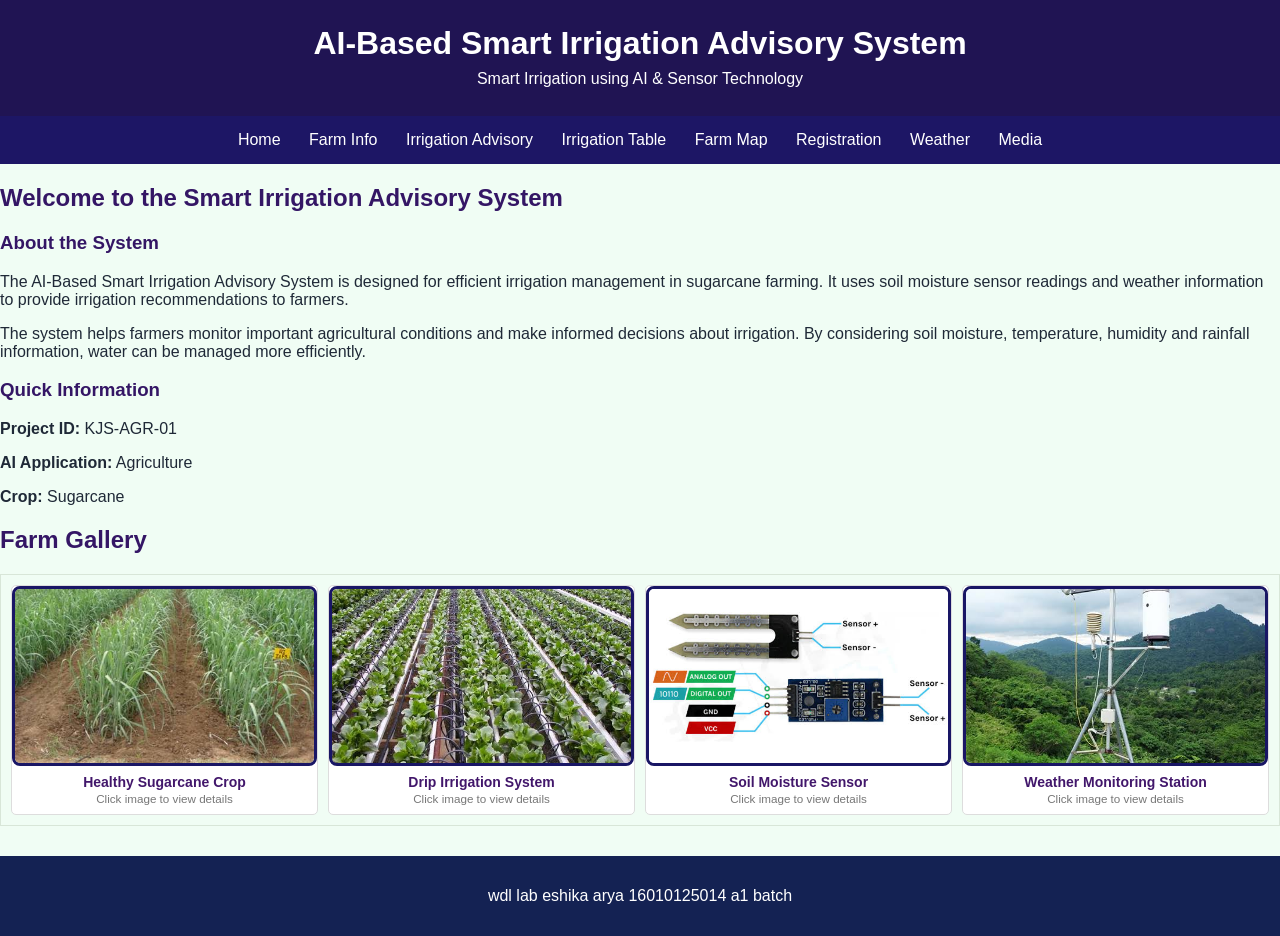
<file: index.html>
<!DOCTYPE html>
<html lang="en">

<head>
    <meta charset="UTF-8">

    <title>AI-Based Smart Irrigation Advisory System</title>

    <link rel="stylesheet" href="style.css">
    <link rel="stylesheet" href="layout.css">

    <style>
        .gallery {
            display: flex;
            gap: 10px;
            justify-content: space-between;
            flex-wrap: wrap;
            border: 1px solid #d8e6d8;
            padding: 10px;
            margin-top: 20px;
        }

        .gallery figure {
            flex: 1;
            min-width: 200px;
            margin: 0;
            background-color: white;
            border: 1px solid #ddd;
            border-radius: 5px;
            overflow: hidden;
            text-align: center;
        }

        .gallery img {
            width: 100%;
            height: 180px;
            object-fit: cover;
            display: block;
            cursor: pointer;
            transition: transform 0.3s;
        }

        .gallery img:hover {
            transform: scale(1.03);
        }

        .gallery figcaption {
            padding: 8px;
            color: #42176b;
            font-size: 14px;
        }

        .gallery small {
            color: #777;
        }

        .modal {
            display: none;
            position: fixed;
            z-index: 1000;
            left: 0;
            top: 0;
            width: 100%;
            height: 100%;
            background-color: rgba(0, 0, 0, 0.6);
        }

        .modal-content {
            background-color: white;
            width: 60%;
            max-width: 600px;
            margin: 12% auto;
            padding: 25px;
            border-radius: 8px;
            text-align: center;
        }

        .close {
            float: right;
            font-size: 28px;
            font-weight: bold;
            cursor: pointer;
        }
    </style>
</head>

<body>

<header>
    <h1>AI-Based Smart Irrigation Advisory System</h1>
    <p>Smart Irrigation using AI &amp; Sensor Technology</p>
</header>

<nav>
    <ul>
        <li><a href="index.html">Home</a></li>
        <li><a href="farm-info.html">Farm Info</a></li>
        <li><a href="advisory.html">Irrigation Advisory</a></li>
        <li><a href="irrigation-table.html">Irrigation Table</a></li>
        <li><a href="plot-map.html">Farm Map</a></li>
        <li><a href="registration.html">Registration</a></li>
        <li><a href="weather.html">Weather</a></li>
        <li><a href="media.html">Media</a></li>
    </ul>
</nav>

<main>

    <section>

        <h2>Welcome to the Smart Irrigation Advisory System</h2>

        <article>

            <h3>About the System</h3>

            <p>
                The AI-Based Smart Irrigation Advisory System is designed
                for efficient irrigation management in sugarcane farming.
                It uses soil moisture sensor readings and weather
                information to provide irrigation recommendations
                to farmers.
            </p>

            <p>
                The system helps farmers monitor important agricultural
                conditions and make informed decisions about irrigation.
                By considering soil moisture, temperature, humidity
                and rainfall information, water can be managed more
                efficiently.
            </p>

        </article>

        <aside>

            <h3>Quick Information</h3>

            <p>
                <strong>Project ID:</strong> KJS-AGR-01
            </p>

            <p>
                <strong>AI Application:</strong> Agriculture
            </p>

            <p>
                <strong>Crop:</strong> Sugarcane
            </p>

        </aside>

    </section>


    <section>

        <h2>Farm Gallery</h2>

        <div class="gallery">

            <figure>
                <img src="images/healthy-crop.png"
                     alt="Healthy Sugarcane Crop"
                     title="Click for details"
                     width="300"
                     height="180"
                     onclick="showDetails('crop')">

                <figcaption>
                    <strong>Healthy Sugarcane Crop</strong><br>
                    <small>Click image to view details</small>
                </figcaption>
            </figure>


            <figure>
                <img src="images/drip-irrigation.png"
                     alt="Drip Irrigation System"
                     title="Click for details"
                     width="300"
                     height="180"
                     onclick="showDetails('drip')">

                <figcaption>
                    <strong>Drip Irrigation System</strong><br>
                    <small>Click image to view details</small>
                </figcaption>
            </figure>


            <figure>
                <img src="images/soil-sensor.png"
                     alt="Soil Moisture Sensor"
                     title="Click for details"
                     width="300"
                     height="180"
                     onclick="showDetails('sensor')">

                <figcaption>
                    <strong>Soil Moisture Sensor</strong><br>
                    <small>Click image to view details</small>
                </figcaption>
            </figure>


            <figure>
                <img src="images/weather-station.png"
                     alt="Weather Monitoring Station"
                     title="Click for details"
                     width="300"
                     height="180"
                     onclick="showDetails('weather')">

                <figcaption>
                    <strong>Weather Monitoring Station</strong><br>
                    <small>Click image to view details</small>
                </figcaption>
            </figure>

        </div>

    </section>

</main>


<div id="detailsModal" class="modal">

    <div class="modal-content">

        <span class="close" onclick="closeDetails()">&times;</span>

        <h2 id="detailsTitle"></h2>

        <p id="detailsText"></p>

    </div>

</div>


<footer>
    <p>wdl lab eshika arya 16010125014 a1 batch</p>
</footer>


<script>

function showDetails(type) {

    let title = "";
    let text = "";

    if (type === "crop") {
        title = "Healthy Sugarcane Crop";
        text = "Healthy sugarcane crops require proper irrigation and suitable soil moisture for good growth. Smart irrigation helps provide water according to the crop's requirements.";
    }

    else if (type === "drip") {
        title = "Drip Irrigation System";
        text = "Drip irrigation supplies water directly to the root zone of the crop. It helps reduce water wastage and maintain suitable soil moisture levels.";
    }

    else if (type === "sensor") {
        title = "Soil Moisture Sensor";
        text = "A soil moisture sensor measures the amount of moisture present in the soil. These readings help determine whether irrigation is required.";
    }

    else if (type === "weather") {
        title = "Weather Monitoring Station";
        text = "A weather monitoring station collects information such as temperature, humidity and rainfall. This information can be considered when making irrigation decisions.";
    }

    document.getElementById("detailsTitle").innerHTML = title;
    document.getElementById("detailsText").innerHTML = text;
    document.getElementById("detailsModal").style.display = "block";
}


function closeDetails() {
    document.getElementById("detailsModal").style.display = "none";
}


window.onclick = function(event) {

    let modal = document.getElementById("detailsModal");

    if (event.target === modal) {
        modal.style.display = "none";
    }

}

</script>

</body>

</html>
</file>
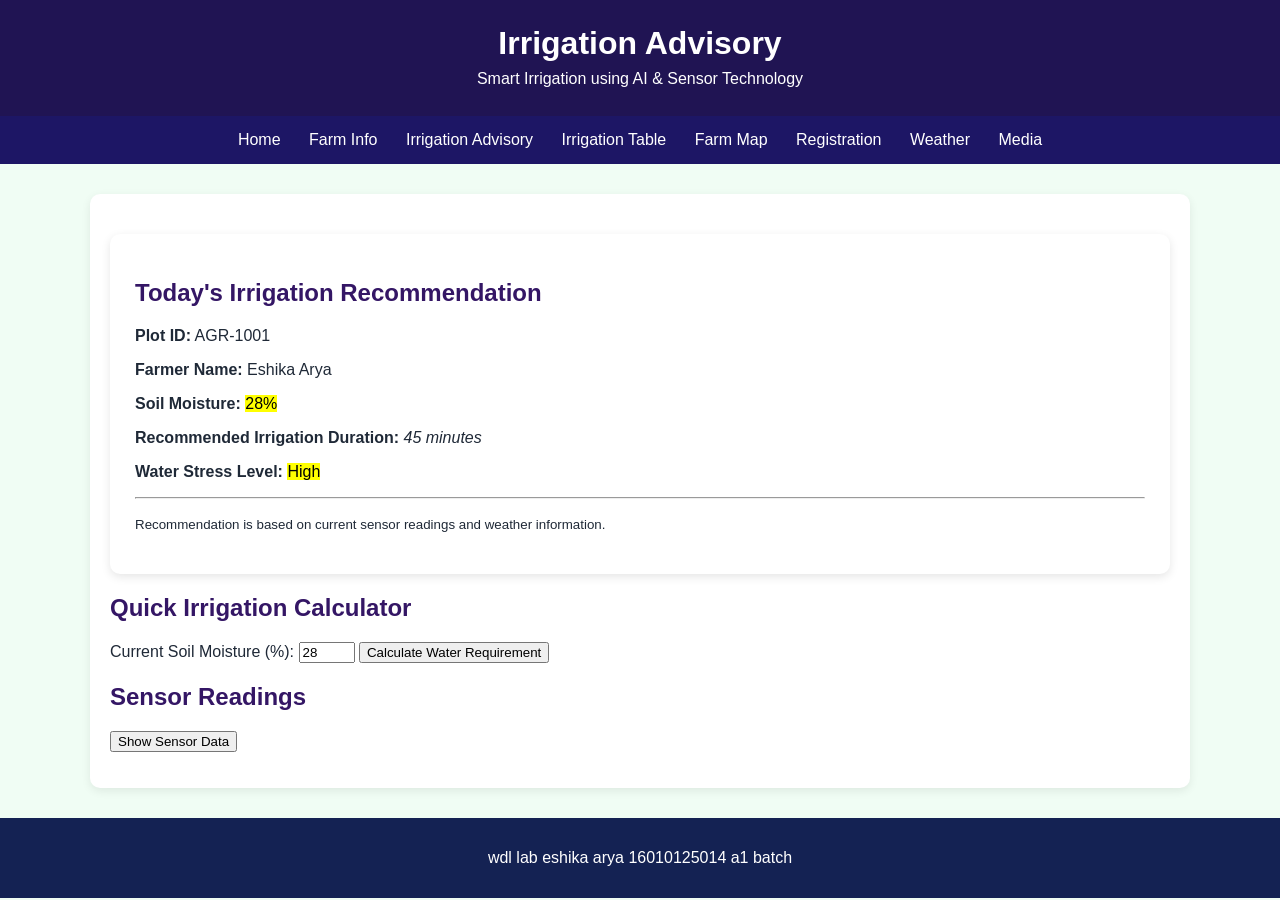
<file: advisory.html>
<!DOCTYPE html>
<html lang="en">
<head>
    <meta charset="UTF-8">
    <title>Irrigation Advisory</title>
    <link rel="stylesheet" href="style.css">
    <link rel="stylesheet" href="layout.css">
    <script src="irrigation.js"></script>
</head>
<body>
<header>
    <h1>Irrigation Advisory</h1>
    <p>Smart Irrigation using AI &amp; Sensor Technology</p>
</header>

<nav>
    <ul>
        <li><a href="index.html">Home</a></li>
        <li><a href="farm-info.html">Farm Info</a></li>
        <li><a href="advisory.html">Irrigation Advisory</a></li>
        <li><a href="irrigation-table.html">Irrigation Table</a></li>
        <li><a href="plot-map.html">Farm Map</a></li>
        <li><a href="registration.html">Registration</a></li>
        <li><a href="weather.html">Weather</a></li>
        <li><a href="media.html">Media</a></li>
    </ul>
</nav>

<main class="content single-page">
    <section class="advisory-box">
        <h2>Today's Irrigation Recommendation</h2>
        <p><strong>Plot ID:</strong> AGR-1001</p>
        <p><strong>Farmer Name:</strong> Eshika Arya</p>
        <p><strong>Soil Moisture:</strong> <mark>28%</mark></p>
        <p><strong>Recommended Irrigation Duration:</strong> <em>45 minutes</em></p>
        <p><strong>Water Stress Level:</strong> <mark>High</mark></p>
        <hr>
        <p><small>Recommendation is based on current sensor readings and weather information.</small></p>
    </section>

    <section>
        <h2>Quick Irrigation Calculator</h2>
        <label for="moisture">Current Soil Moisture (%):</label>
        <input type="number" id="moisture" min="0" max="100" value="28">
        <button onclick="calculateWater()">Calculate Water Requirement</button>
        <p id="waterResult"></p>
    </section>

    <section>
        <h2>Sensor Readings</h2>
        <button onclick="showSensorData()">Show Sensor Data</button>
        <p id="sensorResult"></p>
    </section>
</main>

<footer>
    <p>wdl lab eshika arya 16010125014 a1 batch</p>
</footer>
</body>
</html>
</file>
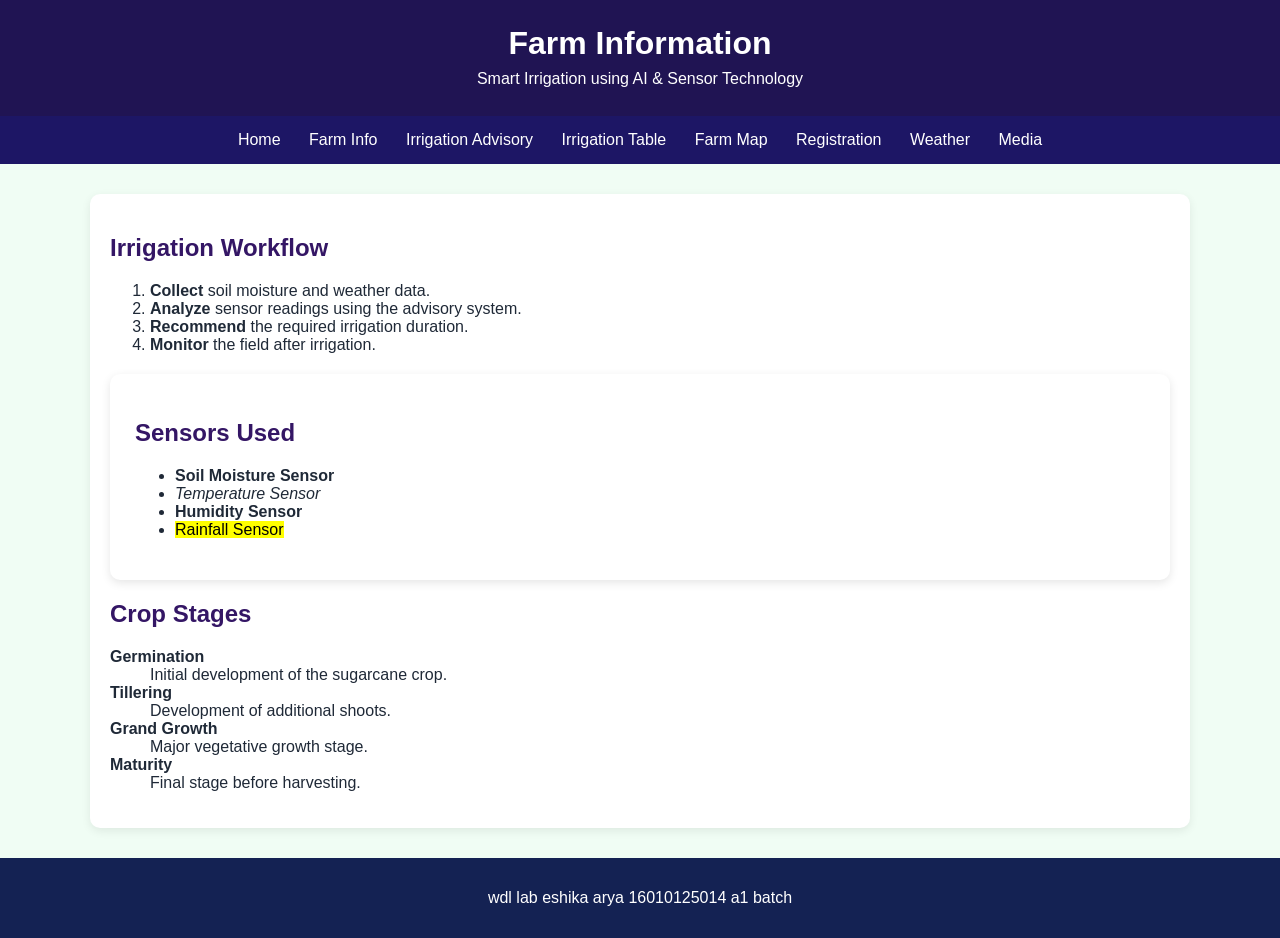
<file: farm-info.html>
<!DOCTYPE html>
<html lang="en">
<head>
    <meta charset="UTF-8">
    <title>Farm Information</title>
    <link rel="stylesheet" href="style.css">
    <link rel="stylesheet" href="layout.css">
</head>
<body>
<header>
    <h1>Farm Information</h1>
    <p>Smart Irrigation using AI &amp; Sensor Technology</p>
</header>

<nav>
    <ul>
        <li><a href="index.html">Home</a></li>
        <li><a href="farm-info.html">Farm Info</a></li>
        <li><a href="advisory.html">Irrigation Advisory</a></li>
        <li><a href="irrigation-table.html">Irrigation Table</a></li>
 
        <li><a href="plot-map.html">Farm Map</a></li>
        <li><a href="registration.html">Registration</a></li>
        <li><a href="weather.html">Weather</a></li>
        <li><a href="media.html">Media</a></li>
    </ul>
</nav>

<main class="content single-page">
    <section>
        <h2>Irrigation Workflow</h2>
        <ol>
            <li><b>Collect</b> soil moisture and weather data.</li>
            <li><b>Analyze</b> sensor readings using the advisory system.</li>
            <li><b>Recommend</b> the required irrigation duration.</li>
            <li><b>Monitor</b> the field after irrigation.</li>
        </ol>
    </section>

    <section class="info-card">
        <h2>Sensors Used</h2>
        <ul>
            <li><b>Soil Moisture Sensor</b></li>
            <li><i>Temperature Sensor</i></li>
            <li><b>Humidity Sensor</b></li>
            <li><mark>Rainfall Sensor</mark></li>
        </ul>
    </section>

    <section>
        <h2>Crop Stages</h2>
        <dl>
            <dt><b>Germination</b></dt>
            <dd>Initial development of the sugarcane crop.</dd>

            <dt><b>Tillering</b></dt>
            <dd>Development of additional shoots.</dd>

            <dt><b>Grand Growth</b></dt>
            <dd>Major vegetative growth stage.</dd>

            <dt><b>Maturity</b></dt>
            <dd>Final stage before harvesting.</dd>
        </dl>
    </section>
</main>

<footer>
    <p>wdl lab eshika arya 16010125014 a1 batch</p>
</footer>
</body>
</html>
</file>
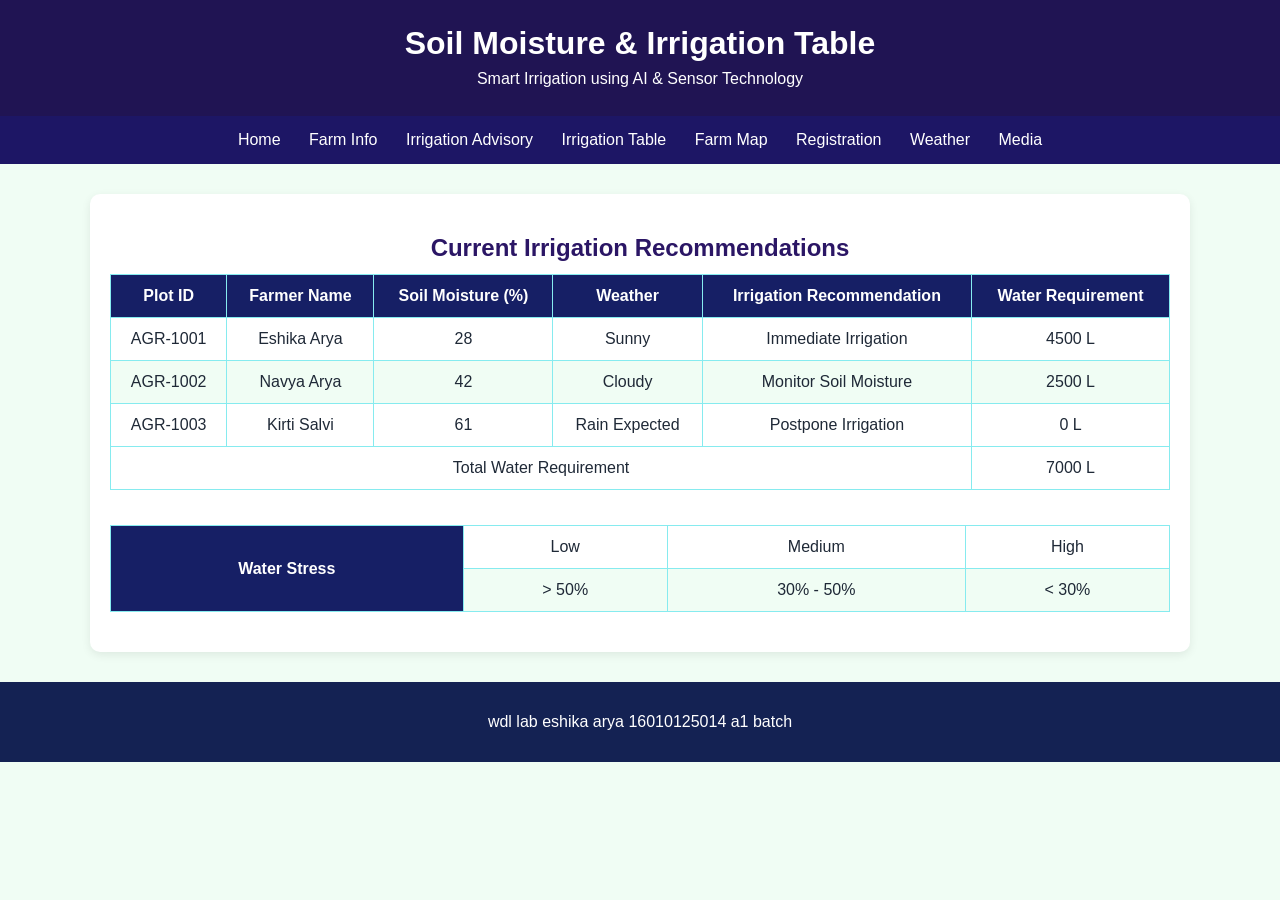
<file: irrigation-table.html>
<!DOCTYPE html>
<html lang="en">
<head>
    <meta charset="UTF-8">
    <title>Irrigation Table</title>
    <link rel="stylesheet" href="style.css">
    <link rel="stylesheet" href="layout.css">
    <link rel="stylesheet" href="table.css">
</head>
<body>
<header>
    <h1>Soil Moisture &amp; Irrigation Table</h1>
    <p>Smart Irrigation using AI &amp; Sensor Technology</p>
</header>

<nav>
    <ul>
        <li><a href="index.html">Home</a></li>
        <li><a href="farm-info.html">Farm Info</a></li>
        <li><a href="advisory.html">Irrigation Advisory</a></li>
        <li><a href="irrigation-table.html">Irrigation Table</a></li>
        <li><a href="plot-map.html">Farm Map</a></li>
        <li><a href="registration.html">Registration</a></li>
        <li><a href="weather.html">Weather</a></li>
        <li><a href="media.html">Media</a></li>
    </ul>
</nav>

<main class="content single-page">
    <table>
        <caption>Current Irrigation Recommendations</caption>
        <thead>
            <tr>
                <th>Plot ID</th>
                <th>Farmer Name</th>
                <th>Soil Moisture (%)</th>
                <th>Weather</th>
                <th>Irrigation Recommendation</th>
                <th>Water Requirement</th>
            </tr>
        </thead>
        <tbody>
            <tr>
                <td>AGR-1001</td>
                <td>Eshika Arya</td>
                <td>28</td>
                <td>Sunny</td>
                <td>Immediate Irrigation</td>
                <td>4500 L</td>
            </tr>
            <tr>
                <td>AGR-1002</td>
                <td>Navya Arya</td>
                <td>42</td>
                <td>Cloudy</td>
                <td>Monitor Soil Moisture</td>
                <td>2500 L</td>
            </tr>
            <tr>
                <td>AGR-1003</td>
                <td>Kirti Salvi</td>
                <td>61</td>
                <td>Rain Expected</td>
                <td>Postpone Irrigation</td>
                <td>0 L</td>
            </tr>
        </tbody>
        <tfoot>
            <tr>
                <td colspan="5">Total Water Requirement</td>
                <td>7000 L</td>
            </tr>
        </tfoot>
    </table>

    <table class="summary-table">
        <tr>
            <th rowspan="2">Water Stress</th>
            <td>Low</td>
            <td>Medium</td>
            <td>High</td>
        </tr>
        <tr>
            <td>&gt; 50%</td>
            <td>30% - 50%</td>
            <td>&lt; 30%</td>
        </tr>
    </table>
</main>

<footer>
    <p>wdl lab eshika arya 16010125014 a1 batch</p>
</footer>
</body>
</html>
</file>
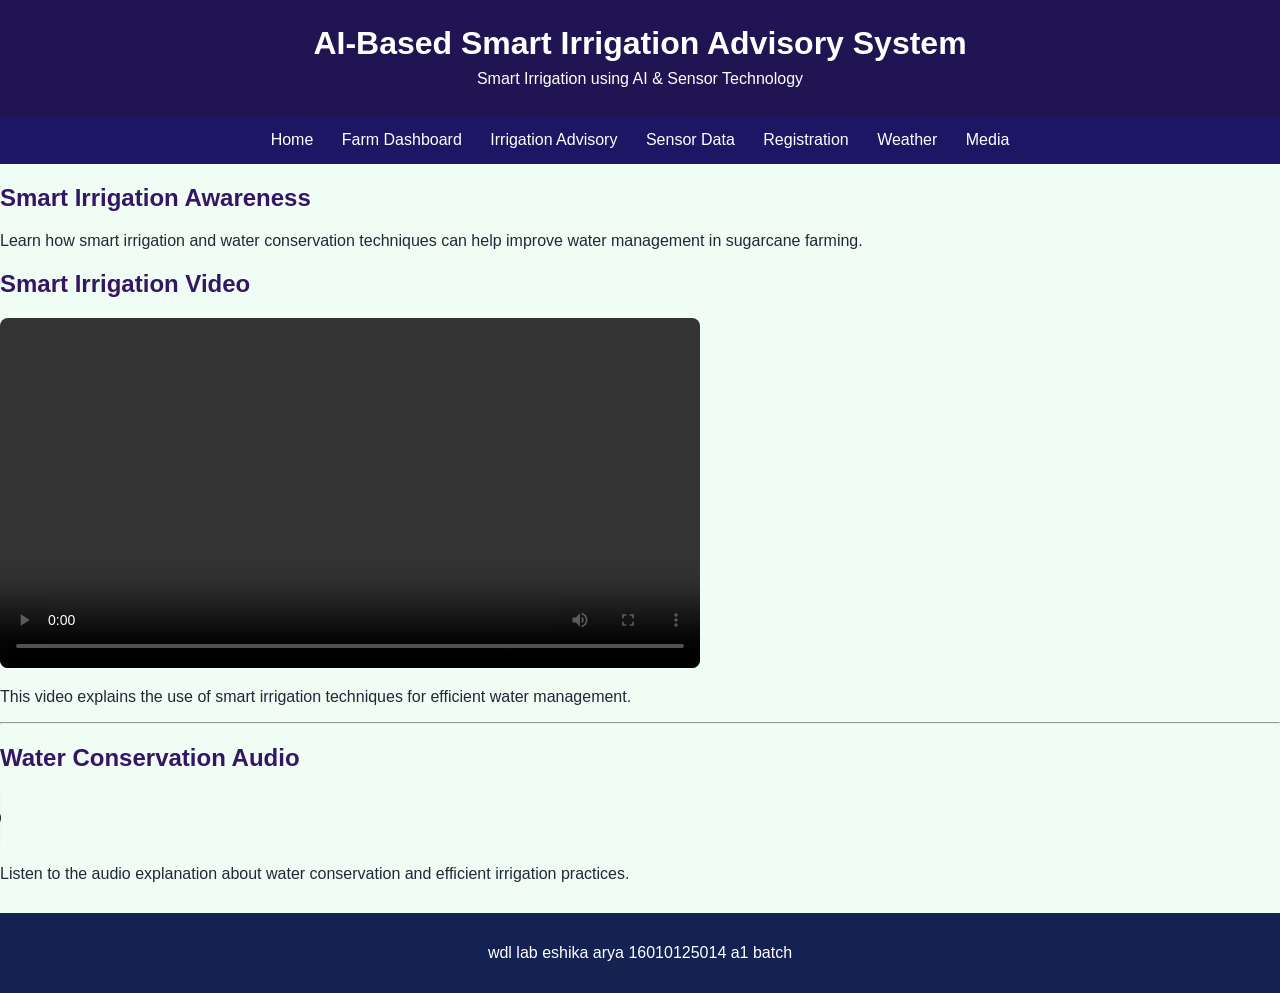
<file: media.html>
<!DOCTYPE html>
<html lang="en">
<head>
    <meta charset="UTF-8">
    <title>Smart Irrigation - Multimedia</title>

    <link rel="stylesheet" href="style.css">

    <script>
        alert("Welcome to the Irrigation Advisory System");
    </script>
</head>

<body>

<header>
    <h1>AI-Based Smart Irrigation Advisory System</h1>
    <p>Smart Irrigation using AI &amp; Sensor Technology</p>
</header>

<nav>
    <ul>
        <li><a href="index.html">Home</a></li>
        <li><a href="farm-info.html">Farm Dashboard</a></li>
        <li><a href="advisory.html">Irrigation Advisory</a></li>
        <li><a href="irrigation-table.html">Sensor Data</a></li>
        <li><a href="registration.html">Registration</a></li>
        <li><a href="weather.html">Weather</a></li>
        <li><a href="media.html">Media</a></li>
    </ul>
</nav>

<main>

    <section>
        <h2>Smart Irrigation Awareness</h2>
        <p>
            Learn how smart irrigation and water conservation techniques
            can help improve water management in sugarcane farming.
        </p>
    </section>

    <section>
        <h2>Smart Irrigation Video</h2>

        <video width="700" controls autoplay loop>
            <source src="assets/smart-irrigation.mp4" type="video/mp4">
            Your browser does not support the video element.
        </video>

        <p>
            This video explains the use of smart irrigation techniques
            for efficient water management.
        </p>
    </section>

    <hr>

    <section>
        <h2>Water Conservation Audio</h2>

        <audio controls autoplay loop>
            <source src="assets/water-conservation.mp3" type="audio/mpeg">
            Your browser does not support the audio element.
        </audio>

        <p>
            Listen to the audio explanation about water conservation
            and efficient irrigation practices.
        </p>
    </section>

</main>

<footer>
    <p>wdl lab eshika arya 16010125014 a1 batch</p>
</footer>

</body>
</html>
</file>
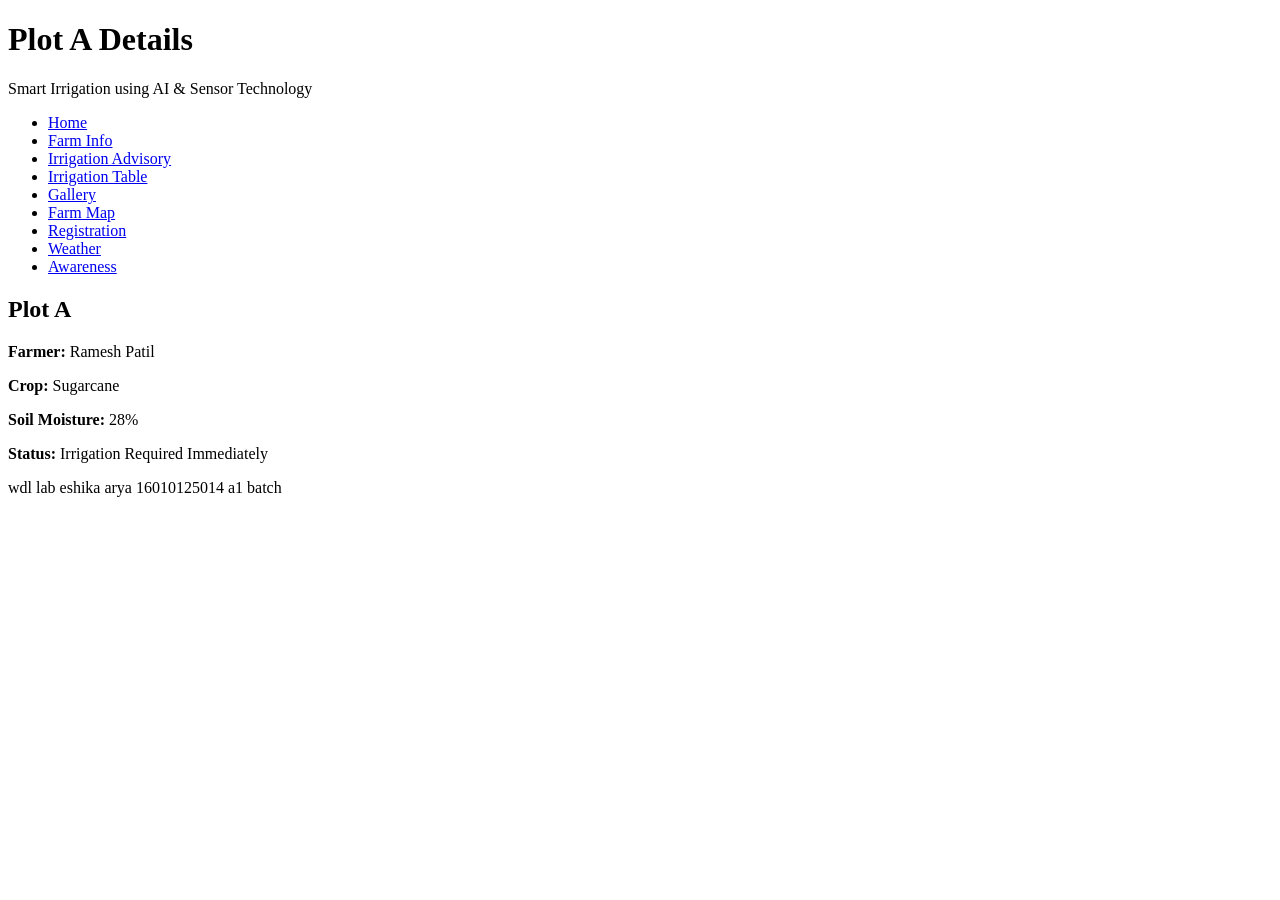
<file: plot-a.html>
<!DOCTYPE html>
<html lang="en">
<body>
<header><h1>Plot A Details</h1><p>Smart Irrigation using AI &amp; Sensor Technology</p></header>
<nav><ul>
<li><a href="index.html">Home</a></li><li><a href="farm-info.html">Farm Info</a></li><li><a href="advisory.html">Irrigation Advisory</a></li><li><a href="irrigation-table.html">Irrigation Table</a></li><li><a href="gallery.html">Gallery</a></li><li><a href="plot-map.html">Farm Map</a></li><li><a href="registration.html">Registration</a></li><li><a href="weather.html">Weather</a></li><li><a href="media.html">Awareness</a></li>
</ul></nav>
<main class="content single-page"><h2>Plot A</h2><p><strong>Farmer:</strong> Ramesh Patil</p><p><strong>Crop:</strong> Sugarcane</p><p><strong>Soil Moisture:</strong> 28%</p><p><strong>Status:</strong> Irrigation Required Immediately</p></main>
<footer><p>wdl lab eshika arya 16010125014 a1 batch</p></footer>
</body></html>
</file>
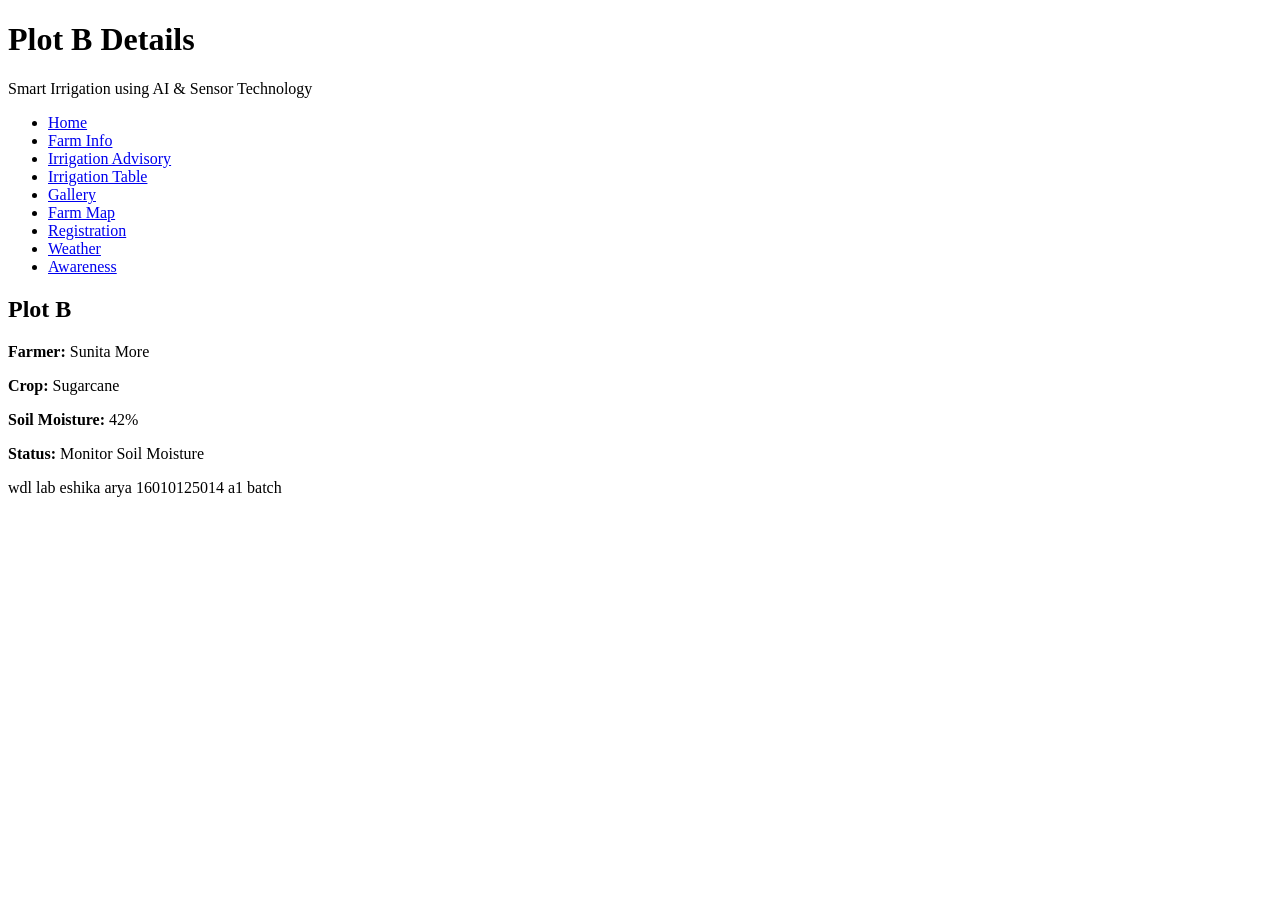
<file: plot-b.html>
<!DOCTYPE html>
<html lang="en">
<body>
<header><h1>Plot B Details</h1><p>Smart Irrigation using AI &amp; Sensor Technology</p></header>
<nav><ul>
<li><a href="index.html">Home</a></li><li><a href="farm-info.html">Farm Info</a></li><li><a href="advisory.html">Irrigation Advisory</a></li><li><a href="irrigation-table.html">Irrigation Table</a></li><li><a href="gallery.html">Gallery</a></li><li><a href="plot-map.html">Farm Map</a></li><li><a href="registration.html">Registration</a></li><li><a href="weather.html">Weather</a></li><li><a href="media.html">Awareness</a></li>
</ul></nav>
<main class="content single-page"><h2>Plot B</h2><p><strong>Farmer:</strong> Sunita More</p><p><strong>Crop:</strong> Sugarcane</p><p><strong>Soil Moisture:</strong> 42%</p><p><strong>Status:</strong> Monitor Soil Moisture</p></main>
<footer><p>wdl lab eshika arya 16010125014 a1 batch</p></footer>
</body></html>
</file>
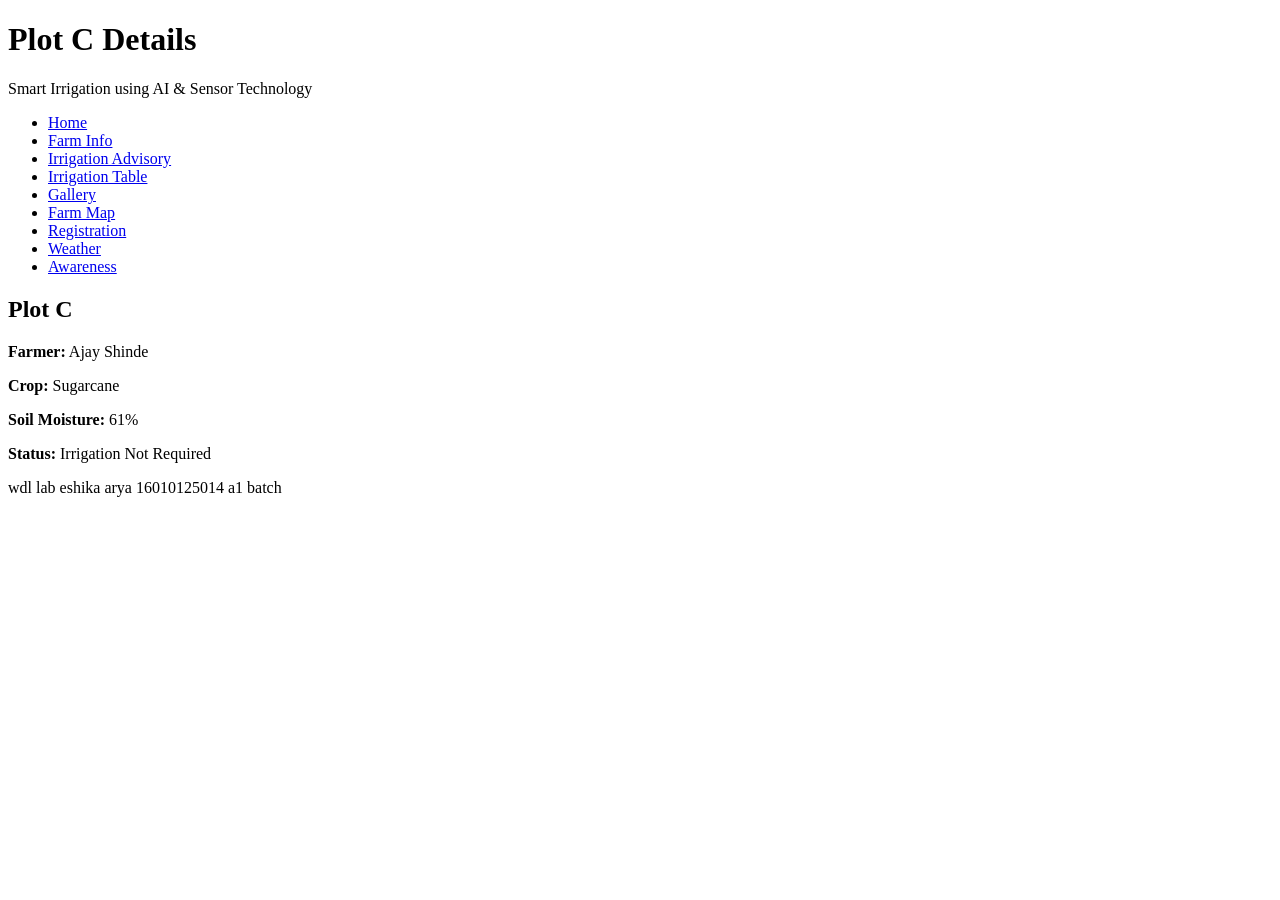
<file: plot-c.html>
<!DOCTYPE html>
<html lang="en">
<body>
<header><h1>Plot C Details</h1><p>Smart Irrigation using AI &amp; Sensor Technology</p></header>
<nav><ul>
<li><a href="index.html">Home</a></li><li><a href="farm-info.html">Farm Info</a></li><li><a href="advisory.html">Irrigation Advisory</a></li><li><a href="irrigation-table.html">Irrigation Table</a></li><li><a href="gallery.html">Gallery</a></li><li><a href="plot-map.html">Farm Map</a></li><li><a href="registration.html">Registration</a></li><li><a href="weather.html">Weather</a></li><li><a href="media.html">Awareness</a></li>
</ul></nav>
<main class="content single-page"><h2>Plot C</h2><p><strong>Farmer:</strong> Ajay Shinde</p><p><strong>Crop:</strong> Sugarcane</p><p><strong>Soil Moisture:</strong> 61%</p><p><strong>Status:</strong> Irrigation Not Required</p></main>
<footer><p>wdl lab eshika arya 16010125014 a1 batch</p></footer>
</body></html>
</file>
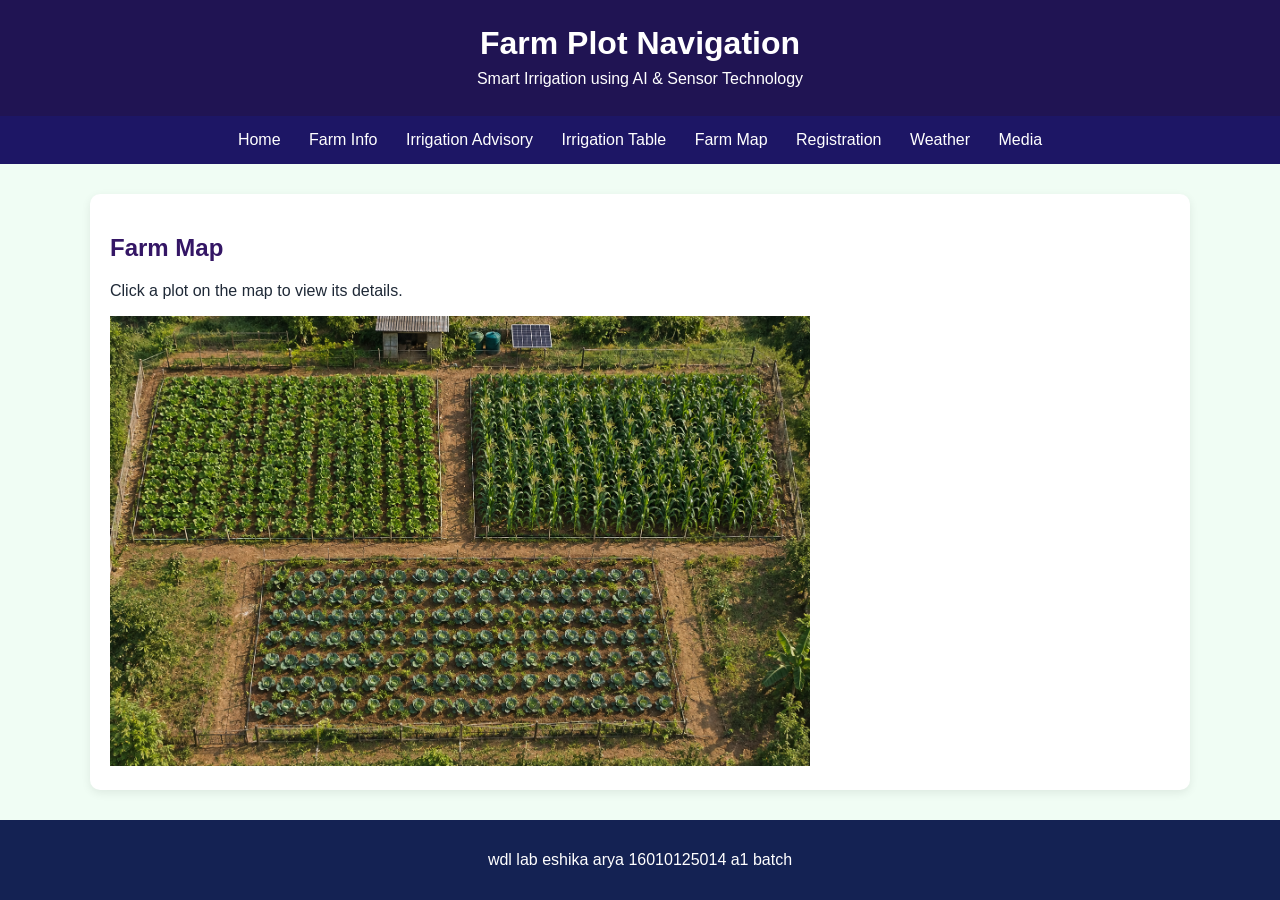
<file: plot-map.html>
<!DOCTYPE html>
<html lang="en">
<head>
    <meta charset="UTF-8">
    <title>Farm Plot Map</title>
    <link rel="stylesheet" href="style.css">
    <link rel="stylesheet" href="layout.css">
</head>
<body>
<header>
    <h1>Farm Plot Navigation</h1>
    <p>Smart Irrigation using AI &amp; Sensor Technology</p>
</header>

<nav>
    <ul>
        <li><a href="index.html">Home</a></li>
        <li><a href="farm-info.html">Farm Info</a></li>
        <li><a href="advisory.html">Irrigation Advisory</a></li>
        <li><a href="irrigation-table.html">Irrigation Table</a></li>
        <li><a href="plot-map.html">Farm Map</a></li>
        <li><a href="registration.html">Registration</a></li>
        <li><a href="weather.html">Weather</a></li>
        <li><a href="media.html">Media</a></li>
    </ul>
</nav>

<main class="content single-page">
    <h2>Farm Map</h2>
    <p>Click a plot on the map to view its details.</p>

    <img src="images/farm-map.png" alt="Farm Map showing Plot A, Plot B and Plot C"
         usemap="#farmmap" width="700" height="450">

    <map name="farmmap">
        <area shape="rect" coords="50,80,300,250" href="plot-a.html" alt="Plot A" title="Plot A">
        <area shape="rect" coords="350,80,650,250" href="plot-b.html" alt="Plot B" title="Plot B">
        <area shape="rect" coords="180,280,520,420" href="plot-c.html" alt="Plot C" title="Plot C">
    </map>
</main>

<footer>
    <p>wdl lab eshika arya 16010125014 a1 batch</p>
</footer>
</body>
</html>
</file>
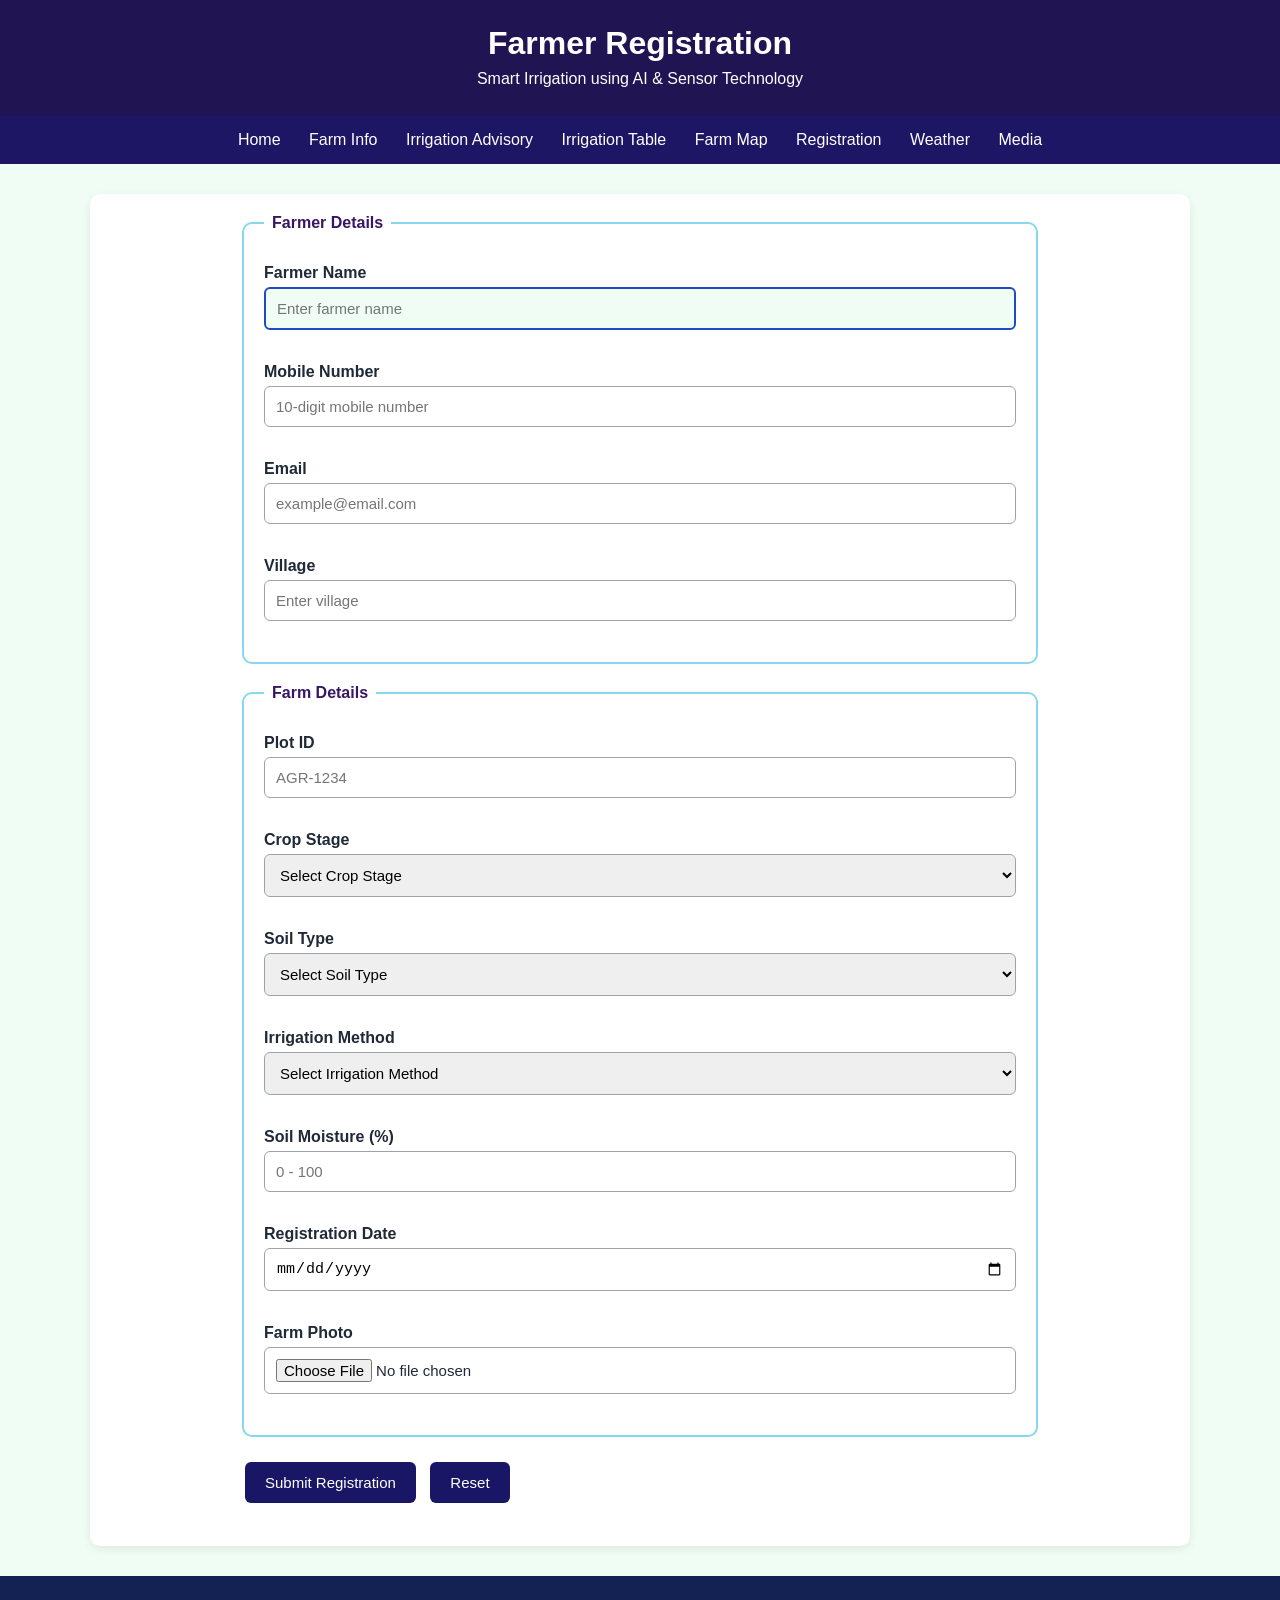
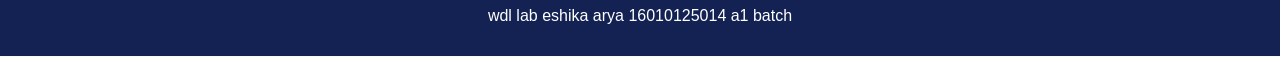
<file: registration.html>
<!DOCTYPE html>
<html lang="en">
<head>
    <meta charset="UTF-8">
    <title>Farmer Registration</title>
    <link rel="stylesheet" href="style.css">
    <link rel="stylesheet" href="layout.css">
    <link rel="stylesheet" href="form.css">
</head>
<body>
<header>
    <h1>Farmer Registration</h1>
    <p>Smart Irrigation using AI &amp; Sensor Technology</p>
</header>

<nav>
    <ul>
        <li><a href="index.html">Home</a></li>
        <li><a href="farm-info.html">Farm Info</a></li>
        <li><a href="advisory.html">Irrigation Advisory</a></li>
        <li><a href="irrigation-table.html">Irrigation Table</a></li>
        <li><a href="plot-map.html">Farm Map</a></li>
        <li><a href="registration.html">Registration</a></li>
        <li><a href="weather.html">Weather</a></li>
        <li><a href="media.html">Media</a></li>
    </ul>
</nav>

<main class="content single-page">
    <form id="registrationForm" novalidate>
        <fieldset>
            <legend>Farmer Details</legend>

            <label for="farmerName">Farmer Name</label>
            <input type="text" id="farmerName" name="farmerName" placeholder="Enter farmer name" autofocus>
            <span class="error" id="farmerNameError"></span>

            <label for="mobile">Mobile Number</label>
            <input type="text" id="mobile" name="mobile" placeholder="10-digit mobile number" maxlength="10">
            <span class="error" id="mobileError"></span>

            <label for="email">Email</label>
            <input type="email" id="email" name="email" placeholder="example@email.com">
            <span class="error" id="emailError"></span>

            <label for="village">Village</label>
            <input type="text" id="village" name="village" placeholder="Enter village">
            <span class="error" id="villageError"></span>
        </fieldset>

        <fieldset>
            <legend>Farm Details</legend>

            <label for="plotId">Plot ID</label>
            <input type="text" id="plotId" name="plotId" placeholder="AGR-1234">
            <span class="error" id="plotIdError"></span>

            <label for="cropStage">Crop Stage</label>
            <select id="cropStage" name="cropStage">
                <option value="">Select Crop Stage</option>
                <option value="Germination">Germination</option>
                <option value="Tillering">Tillering</option>
                <option value="Grand Growth">Grand Growth</option>
                <option value="Maturity">Maturity</option>
            </select>
            <span class="error" id="cropStageError"></span>

            <label for="soilType">Soil Type</label>
            <select id="soilType" name="soilType">
                <option value="">Select Soil Type</option>
                <option value="Black Soil">Black Soil</option>
                <option value="Red Soil">Red Soil</option>
                <option value="Loamy Soil">Loamy Soil</option>
                <option value="Sandy Soil">Sandy Soil</option>
            </select>
            <span class="error" id="soilTypeError"></span>

            <label for="irrigationMethod">Irrigation Method</label>
            <select id="irrigationMethod" name="irrigationMethod">
                <option value="">Select Irrigation Method</option>
                <option value="Drip">Drip</option>
                <option value="Sprinkler">Sprinkler</option>
                <option value="Flood">Flood</option>
            </select>
            <span class="error" id="irrigationMethodError"></span>

            <label for="soilMoisture">Soil Moisture (%)</label>
            <input type="number" id="soilMoisture" name="soilMoisture" min="0" max="100" placeholder="0 - 100">
            <span class="error" id="soilMoistureError"></span>

            <label for="registrationDate">Registration Date</label>
            <input type="date" id="registrationDate" name="registrationDate">
            <span class="error" id="registrationDateError"></span>

            <label for="farmPhoto">Farm Photo</label>
            <input type="file" id="farmPhoto" name="farmPhoto" accept="image/*">
            <span class="error" id="farmPhotoError"></span>
        </fieldset>

        <button type="submit">Submit Registration</button>
        <button type="reset">Reset</button>
        <p id="successMessage" class="success"></p>
    </form>
</main>

<footer>
    <p>wdl lab eshika arya 16010125014 a1 batch</p>
</footer>

<script src="validation.js"></script>
</body>
</html>
</file>
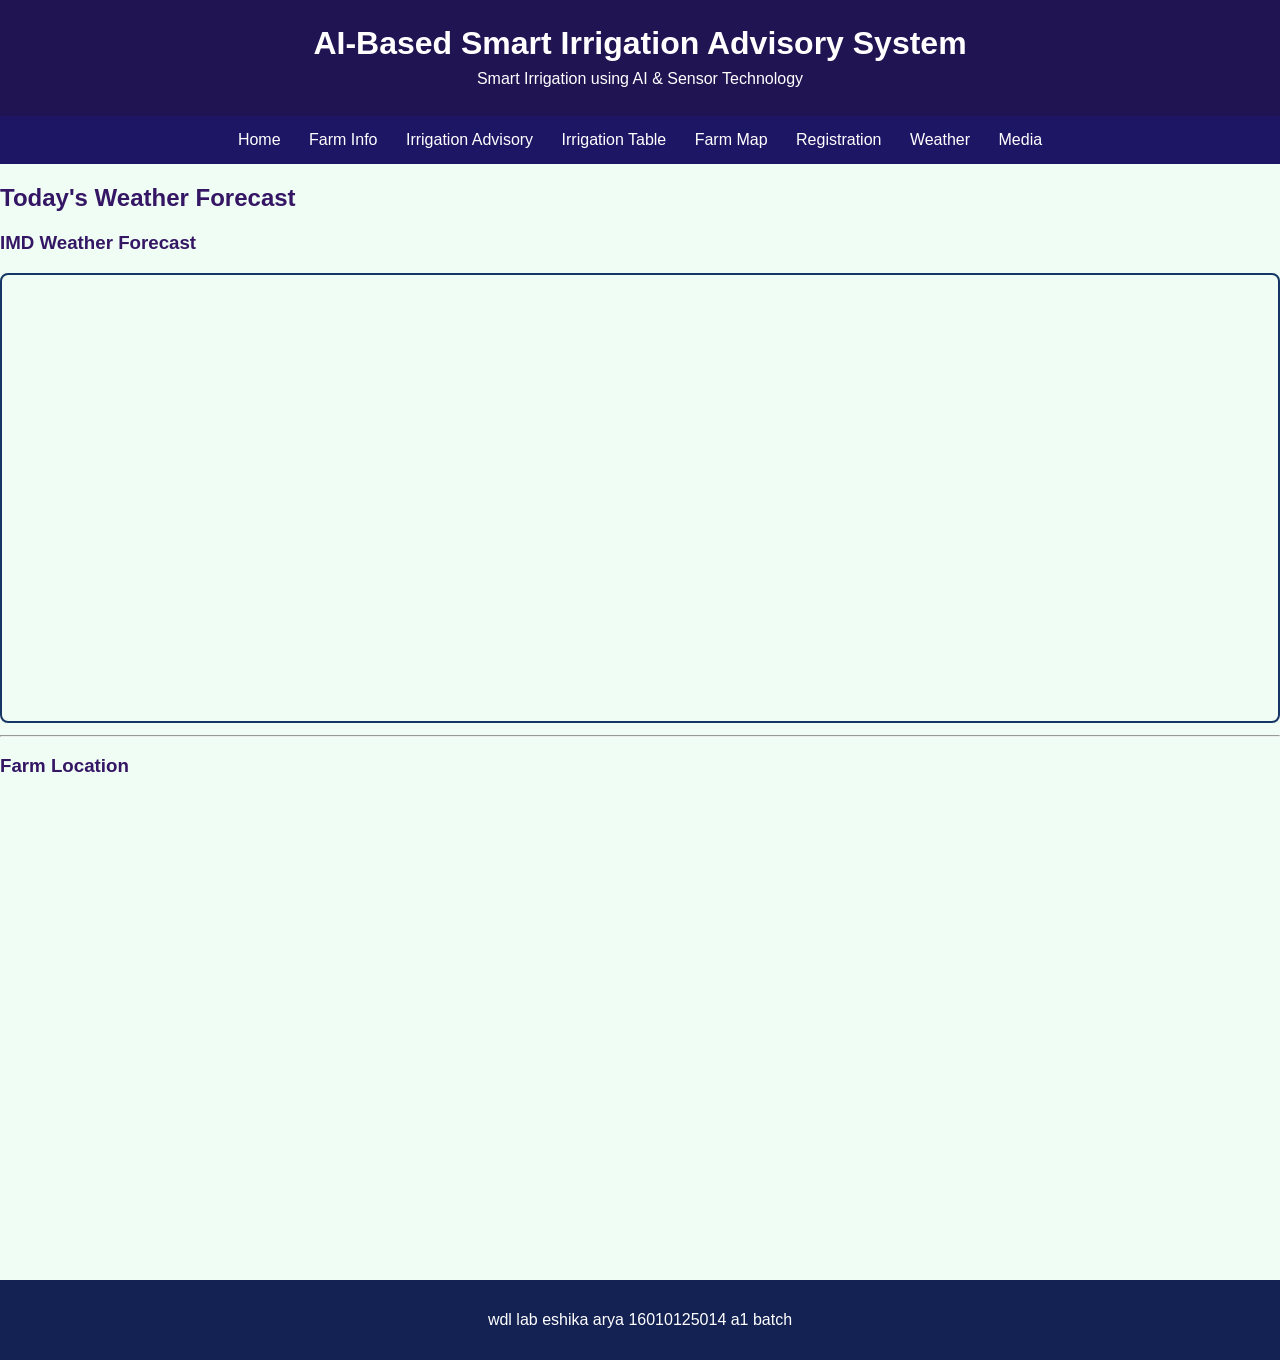
<file: weather.html>
<!DOCTYPE html>
<html lang="en">
<head>
    <meta charset="UTF-8">
    <title>Weather Forecast - Smart Irrigation</title>

    <link rel="stylesheet" href="style.css">
    <link rel="stylesheet" href="layout.css">
</head>

<body>

<header>
    <h1>AI-Based Smart Irrigation Advisory System</h1>
    <p>Smart Irrigation using AI &amp; Sensor Technology</p>
</header>

<nav>
    <ul>
        <li><a href="index.html">Home</a></li>
        <li><a href="farm-info.html">Farm Info</a></li>
        <li><a href="advisory.html">Irrigation Advisory</a></li>
        <li><a href="irrigation-table.html">Irrigation Table</a></li>
        <li><a href="plot-map.html">Farm Map</a></li>
        <li><a href="registration.html">Registration</a></li>
        <li><a href="weather.html">Weather</a></li>
        <li><a href="media.html">Media</a></li>
    </ul>
</nav>

<main>

    <section>
        <h2>Today's Weather Forecast</h2>

        <h3>IMD Weather Forecast</h3>

        <iframe
            src="https://mausam.imd.gov.in/"
            title="IMD Weather Forecast"
            width="100%"
            height="450">
        </iframe>

    </section>

    <hr>

    <section>

        <h3>Farm Location</h3>

        <iframe
            src="https://maps.google.com/maps?q=Mumbai%20Maharashtra&t=&z=12&ie=UTF8&iwloc=&output=embed"
            title="Farm Location"
            width="100%"
            height="450"
            style="border:0;">
        </iframe>

    </section>

</main>

<footer>
    <p>wdl lab eshika arya 16010125014 a1 batch</p>
</footer>

</body>
</html>
</file>
<file: style.css>
* {
    box-sizing: border-box;
}

body {
    margin: 0;
    font-family: Arial, sans-serif;
    background-color: #f0fdf4;
    color: #1f2937;
}

h1, h2, h3 {
    color: #341665;
}

header {
    background-color: #201453;
    color: white;
    padding: 20px;
    text-align: center;
}

header h1 {
    color: white;
    margin: 5px;
}

header p {
    margin: 8px;
}

nav {
    background-color: #1d1665;
    padding: 0;
}

nav ul {
    list-style-type: none;
    margin: 0;
    padding: 0;
    text-align: center;
}

nav li {
    display: inline-block;
}

nav a {
    display: inline-block;
    color: white;
    text-decoration: none;
    padding: 15px 12px;
}

nav a:hover {
    background-color: #2297c5;
    color: #050f2e;
    text-decoration: underline;
}

footer {
    background-color: #142253;
    color: white;
    text-align: center;
    padding: 15px;
    margin-top: 30px;
}

.card-container {
    text-align: center;
}

.card {
    display: inline-block;
    vertical-align: top;
    width: 280px;
    min-height: 190px;
    margin: 15px;
    padding: 20px;
    background-color: white;
    border: 1px solid #bbf7d0;
    border-radius: 10px;
    box-shadow: 0 3px 10px rgba(0,0,0,0.12);
    text-align: center;
}

.card a {
    color: #15803d;
    font-weight: bold;
}

.sidebar {
    border: 1px solid #bbf7d0;
    box-shadow: 0 3px 10px rgba(0,0,0,0.12);
    padding: 18px;
    border-radius: 10px;
    background-color: white;
}

.sidebar ul {
    list-style-type: none;
    padding: 0;
}

.sidebar li {
    padding: 10px;
    margin: 5px 0;
}

.sidebar li:hover {
    background-color: #dcfce7;
}

.info-card, .advisory-box {
    background-color: white;
    padding: 25px;
    margin: 20px 0;
    border-radius: 10px;
    box-shadow: 0 3px 10px rgba(0,0,0,0.1);
}

.offer-box {
    width: 90%;
    margin: 20px auto;
    padding: 20px;
    background-color: #fef3c7;
    color: #92400e;
    font-size: 20px;
    text-align: center;
    border-radius: 10px;
    box-shadow: 0 0 12px rgba(245,158,11,0.5);
    animation: glow 1.5s infinite alternate;
}

@keyframes glow {
    from {
        box-shadow: 0 0 5px rgba(245,158,11,0.4);
    }
    to {
        box-shadow: 0 0 20px rgba(245,158,11,0.8);
    }
}

.gallery {
    display: flex;
    flex-wrap: wrap;
    justify-content: center;
    gap: 20px;
}

.gallery figure {
    margin: 0;
    text-align: center;
}

.gallery img {
    width: 300px;
    height: 200px;
    object-fit: cover;
    border: 3px solid #191665;
    border-radius: 8px;
    transition: transform 0.3s;
}

.gallery img:hover {
    transform: scale(1.06);
}

iframe {
    border: 2px solid #163665;
    border-radius: 8px;
}

video {
    max-width: 100%;
    border-radius: 8px;
}
</file>
<file: layout.css>
.page-layout {
    display: flex;
    gap: 25px;
    width: 92%;
    max-width: 1200px;
    margin: 30px auto;
    min-height: 500px;
}

.sidebar {
    width: 25%;
    flex-shrink: 0;
}

.content {
    flex: 1;
    padding: 20px;
}

.single-page {
    width: 92%;
    max-width: 1100px;
    margin: 30px auto;
    background-color: white;
    border-radius: 10px;
    box-shadow: 0 3px 10px rgba(0,0,0,0.08);
}

@media (max-width: 800px) {
    .page-layout {
        flex-direction: column;
    }

    .sidebar {
        width: 100%;
    }

    nav li {
        display: block;
    }

    nav a {
        width: 100%;
    }
}
</file>
<file: table.css>
table {
    width: 100%;
    border-collapse: collapse;
    margin: 20px 0;
    background-color: white;
}

caption {
    font-size: 24px;
    font-weight: bold;
    color: #2b1665;
    margin-bottom: 12px;
}

th, td {
    border: 1px solid #86ebef;
    padding: 12px;
    text-align: center;
}

th {
    background-color: #161f65;
    color: white;
}

tr:nth-child(even) {
    background-color: #f0fdf4;
}

.summary-table {
    margin-top: 35px;
}
</file>
<file: form.css>
form {
    max-width: 800px;
    margin: auto;
}

fieldset {
    border: 2px solid #86d8ef;
    border-radius: 10px;
    padding: 20px;
    margin-bottom: 20px;
}

legend {
    color: #371665;
    font-weight: bold;
    padding: 0 8px;
}

label {
    display: block;
    margin-top: 12px;
    margin-bottom: 5px;
    font-weight: bold;
}

input, select {
    width: 100%;
    padding: 11px;
    border: 1px solid #9ca3af;
    border-radius: 6px;
    font-size: 15px;
}

input:focus, select:focus {
    outline: none;
    border: 2px solid #2248c5;
    background-color: #f0fdf4;
}

button {
    padding: 12px 20px;
    margin: 5px;
    border: none;
    border-radius: 6px;
    background-color: #191665;
    color: white;
    cursor: pointer;
    font-size: 15px;
}

button:hover {
    background-color: #6122c5;
    color: #052e16;
}

.error {
    display: block;
    color: #dc2626;
    font-size: 13px;
    min-height: 18px;
    margin-top: 3px;
}

.invalid {
    border: 2px solid #dc2626 !important;
    background-color: #fef2f2;
}

.success {
    color: #153580;
    font-weight: bold;
    font-size: 18px;
}
</file>
